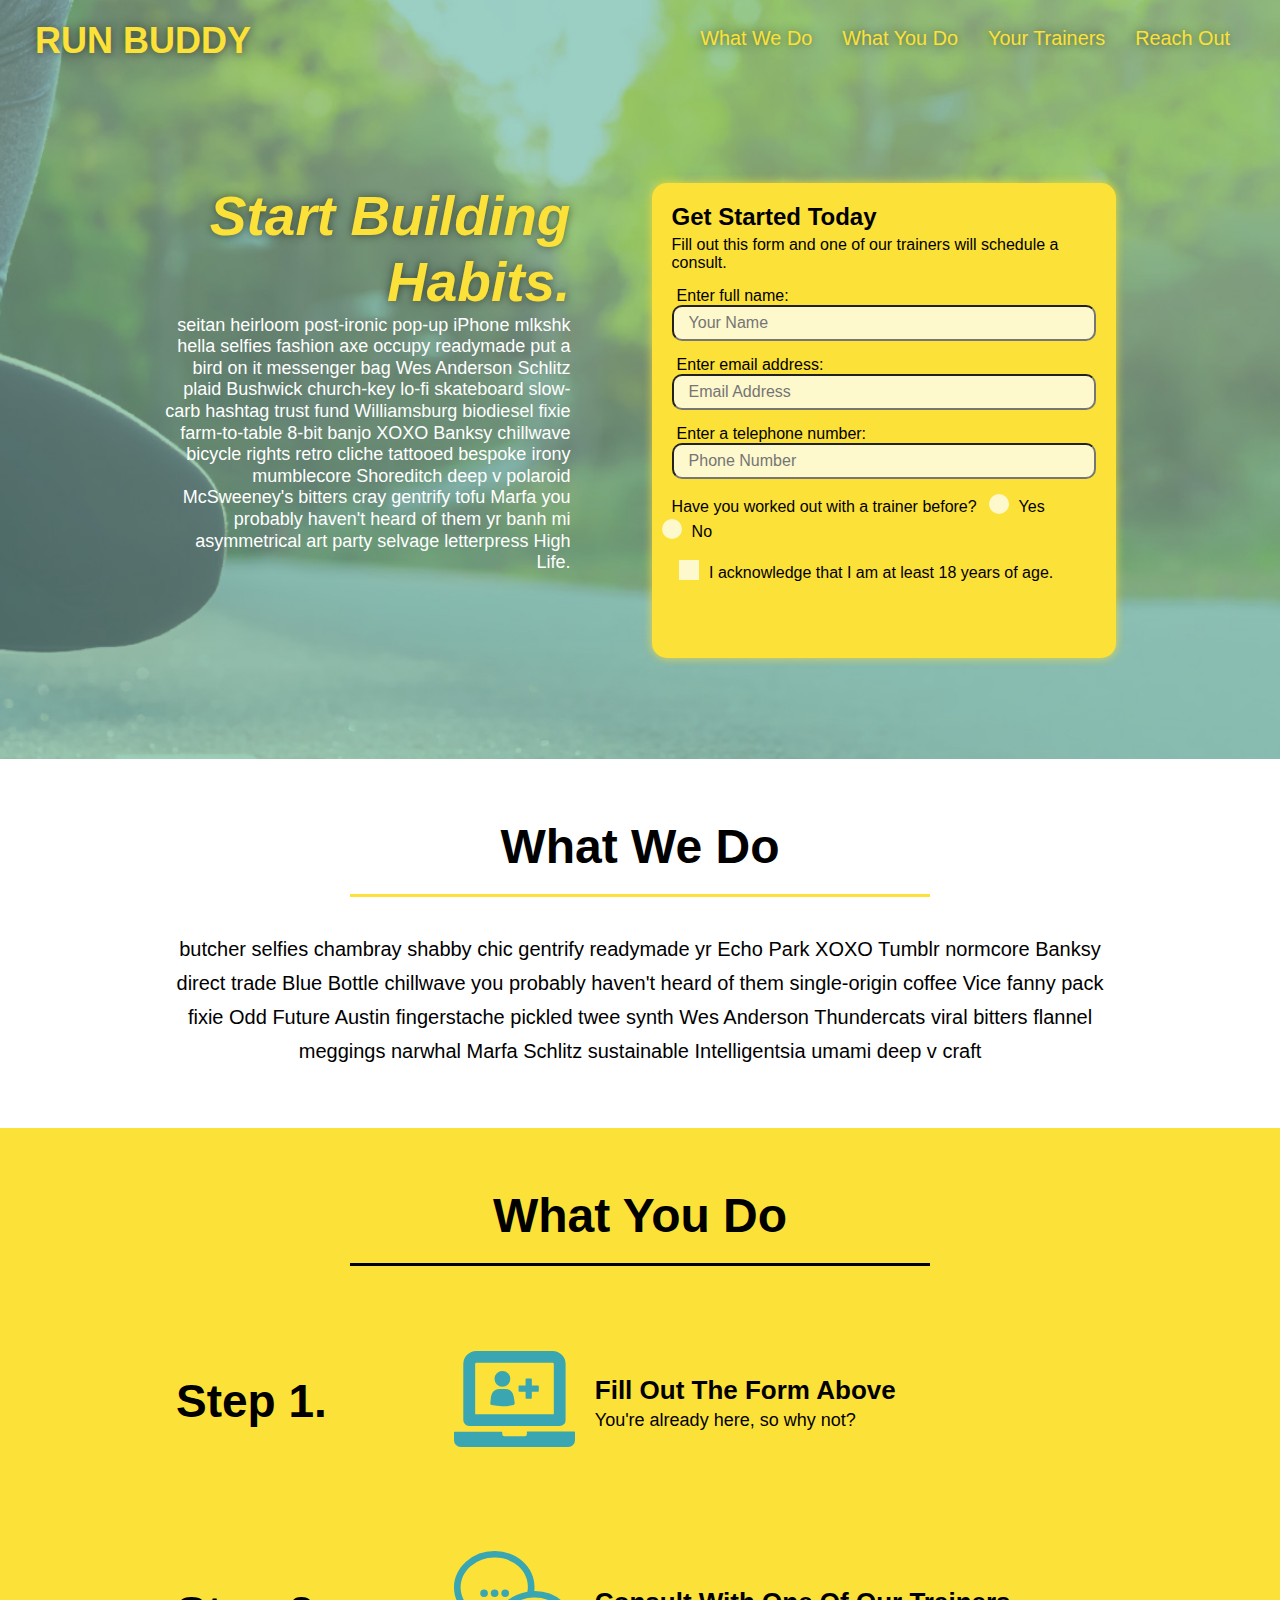
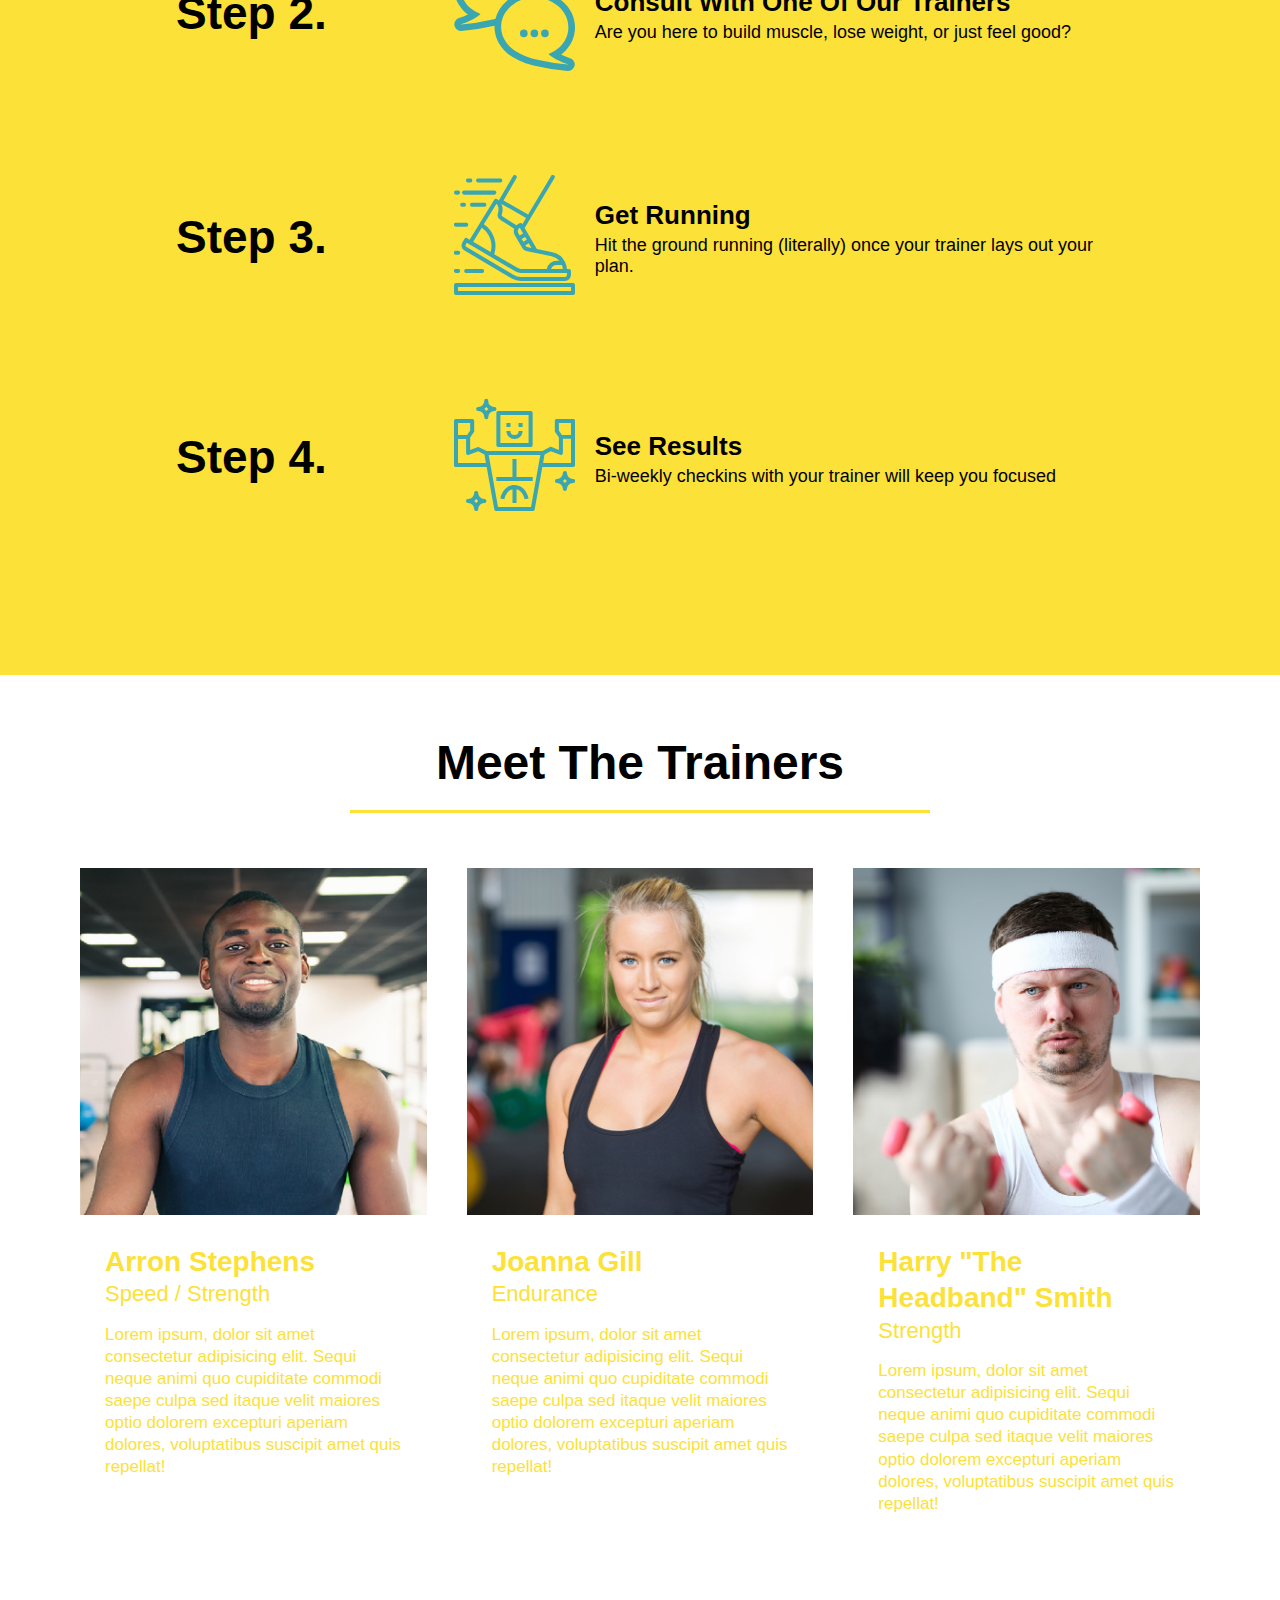
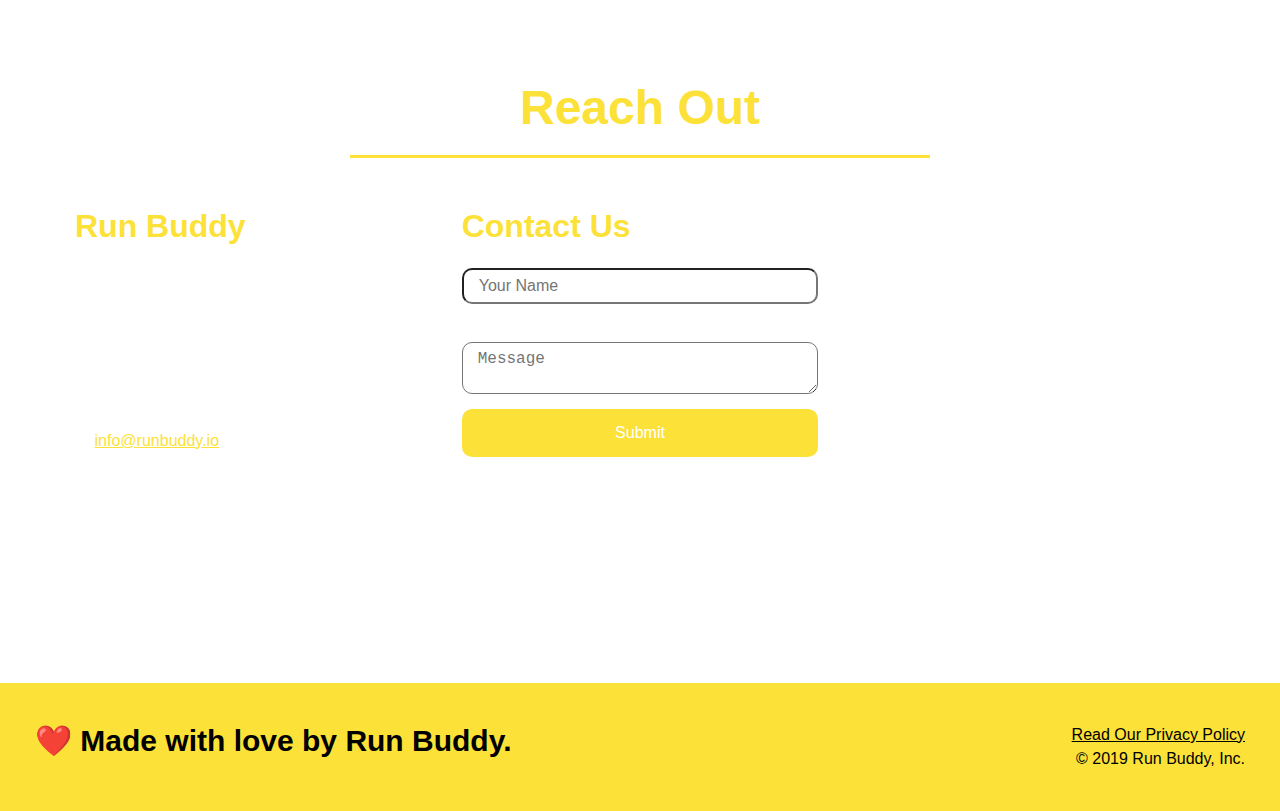
<file: Desktop/project/run-buddy/index.html>
<!DOCTYPE html>
<html lang="en">
 
<head>
    <meta charset="UTF-8" />
    <meta name="viewport" content="width=device-width, initial-scale=1.0" />
    <link rel="stylesheet" href="./assets/css/style.css">
    <title>Run Buddy</title>
  </head>

  <body>

    <!--navigation tags-->
    
    <header>
      <h1>
        <a href="/">RUN BUDDY</a>
      </h1>
      <nav>
        <ul>
          <li>
            <a href="#what-we-do">What We Do</a>
          </li>
          <li>
            <a href="#what-you-do">What You Do</a>
          </li>
          <li>
            <a href="#your-trainers">Your Trainers</a>
          </li>
          <li>
            <a href="#reach-out">Reach Out</a>
          </li>
          
        </ul>
      </nav>
    </header>

    <!-- end navigation -->

    <!-- hero/jumbotron -->
    <section class="hero">
      <div class="hero-cta">
        <h2>Start Building Habits.</h2>
        <p>
          seitan heirloom post-ironic pop-up iPhone mlkshk hella selfies fashion axe occupy readymade put a bird on it
          messenger bag Wes Anderson Schlitz plaid Bushwick church-key lo-fi skateboard slow-carb hashtag trust fund
          Williamsburg biodiesel fixie farm-to-table 8-bit banjo XOXO Banksy chillwave bicycle rights retro cliche
          tattooed bespoke irony mumblecore Shoreditch deep v polaroid McSweeney's bitters cray gentrify tofu Marfa you
          probably haven't heard of them yr banh mi asymmetrical art party selvage letterpress High Life.
        </p>
      </div>

      <div class="hero-form">
        <h3>Get Started Today</h3>

        <p>Fill out this form and one of our trainers will schedule a consult.</p>
        
        <form>
          <label for="name">Enter full name:</label>
          <input type="text" placeholder="Your Name" id="name" name="name" class="form-input" />
          <label for="email">Enter email address:</label>
          <input type="email" placeholder="Email Address" id="email" name="email" class="form-input" />
          <label for="phone">Enter a telephone number:</label>
          <input type="tel" placeholder="Phone Number" name="phone" id="phone" class="form-input" />
          <p>
            Have you worked out with a trainer before?
            <span class="radio-wrapper">
            <input type="radio" name="trainer-confirm" id="trainer-yes" />
            <label for="trainer-yes">Yes</label>
            </span>
            <span class="radio-wrapper">
            <input type="radio" name="trainer-confirm" id="trainer-no"/>
            <label for="trainer-no">No</label>
            </span>
          </p>

          <p>
            <span class="checkbox-wrapper">
            <input type="checkbox" name="age-confirm" id="checkbox" />
            <label for="checkbox"> I acknowledge that I am at least 18 years of age.</label>
            </span>
         </p>
          <button type="submit">
            Get running!
          </button>
        </form>
      </div>
    </section>

    <!--end of header-->

    <!--what we do-->

    <section id="what-we-do" class="intro">
      <div class="flex-row">
        <h2 class="section-title primary-border">
          What We Do
        </h2>
      </div>
      <div class="flex-row">
        <p>
          butcher selfies chambray shabby chic gentrify readymade yr Echo Park XOXO Tumblr normcore Banksy direct trade  Blue Bottle chillwave you probably haven't heard of them single-origin coffee Vice fanny pack fixie Odd Future Austin fingerstache pickled twee synth Wes Anderson Thundercats viral bitters flannel meggings narwhal Marfa Schlitz sustainable Intelligentsia umami deep v craft
        </p>
      </div>
    </section>
    
    <!-- what we do end-->

    <!--what you do-->
    <section id="what-you-do" class="steps">
      <div class="flex-row">
        <h2 class="section-title secondary-border">
          What You Do
        </h2> 
      </div>
      <div class="step">
        <h3>Step 1.</h3>
        <div class="step-info">
          <div class="step-img">
            <img src="./assets/images/step-1.svg" alt="" />
          </div>
          <div class="step-text">
            <h4>Fill Out The Form Above</h4>
            <p>You're already here, so why not?</p>
          </div>
        </div>
      </div>
      <div class="step">
        <h3>Step 2.</h3>
        <div class="step-info">
          <div class="step-img">
            <img src="./assets/images/step-2.svg" alt="" />
          </div>
          <div class="step-text">
            <h4>Consult With One Of Our Trainers</h4>
            <p>Are you here to build muscle, lose weight, or just feel good?</p>
          </div>
        </div>
      </div>
      <div class="step">
        <h3>Step 3.</h3>
        <div class="step-info">
          <div class="step-img">
            <img src="./assets/images/step-3.svg" alt="" />
          </div>
          <div class="step-text">
            <h4>Get Running</h4>
            <p>Hit the ground running (literally) once your trainer lays out your plan.</p>
          </div>
        </div>
      </div>
      <div class="step">
        <h3>Step 4.</h3>
        <div class="step-info">
          <div class="step-img">
            <img src="./assets/images/step-4.svg" alt="" />
          </div>
          <div class="step-text">
            <h4>See Results</h4>
            <p>Bi-weekly checkins with your trainer will keep you focused</p>
          </div>
        </div>
      </div>
    </section>
    <!--what you do end-->

   
    <!-- meet the trainers -->
    <section id="your-trainers">
      <div class="flex-row">
        <h2 class="section-title primary-border">
          Meet The Trainers
        </h2>
      </div>

      <div class="trainers">
        <article class="trainer">
          <img src="./assets/images/trainer-1.jpg" alt="Arron Stephens in his workout clothes, ready to pump iron" />
          <div class="trainer-bio">
            <h3 class="trainer-name">Arron Stephens</h3>
            <h4 class="trainer-role">Speed / Strength</h4>
            <p>Lorem ipsum, dolor sit amet consectetur adipisicing elit. Sequi neque animi quo cupiditate commodi saepe culpa sed itaque velit maiores optio dolorem excepturi aperiam dolores, voluptatibus suscipit amet quis repellat!</p>
          </div>
        </article>

        <article class="trainer">
          <img src="./assets/images/trainer-2.jpg" alt="Joanna Gill cooling off after a work out" />
          <div class="trainer-bio">
            <h3 class="trainer-name">Joanna Gill</h3>
            <h4 class="trainer-role">Endurance</h4>
            <p>Lorem ipsum, dolor sit amet consectetur adipisicing elit. Sequi neque animi quo cupiditate commodi saepe culpa sed itaque velit maiores optio dolorem excepturi aperiam dolores, voluptatibus suscipit amet quis repellat!</p>
            </div>
          </article>

        <article class="trainer">
          <img src="./assets/images/trainer-3.jpg" alt="Harry Smith wearing a headband and lifting comically small pink weights" />
          <div class="trainer-bio">
            <h3 class="trainer-name">Harry "The Headband" Smith</h3>
            <h4 class="trainer-role">Strength</h4>
            <p>Lorem ipsum, dolor sit amet consectetur adipisicing elit. Sequi neque animi quo cupiditate commodi saepe culpa sed itaque velit maiores optio dolorem excepturi aperiam dolores, voluptatibus suscipit amet quis repellat!</p>
          </div>
        </article>
      </div>
    </section>
    
    <!--meet the trainers end-->

    <!-- reach out-->
    <section id="reach-out" class="contact">
      <div class="flex-row">
        <h2 class="section-title secondary-border">
          Reach Out
        </h2>
      </div>

      <div class="contact-info">
        <div>
          <h3>Run Buddy</h3>
          <p>
            Any questions or concerns before signing up? 
            <br/>
            Let us know and we'll be happy to talk to you!
          </p>

          <address>
            55 Main Street <br/>
            Some Town, Ca <br/>
            12345<br/>
            P: 555.RUN.BUDZ (555.786.2839)<br/>
            E: <a href="mailto:info@runbuddy.io">info@runbuddy.io</a>
          </address>
           </div>

        
        <div class="contact-form">
          <h3>Contact Us</h3>
          <form>
            <label for="contact-name">Your Name</label>
            <input type="text" id="contact-name" placeholder="Your Name" />
        
            <label for="contact-message">Message</label>
            <textarea id="contact-message" placeholder="Message"></textarea>
        
            <button type="submit">Submit</button>
          </form>
        </div>
        
        <iframe
          src="https://www.google.com/maps/embed?pb=!1m14!1m12!1m3!1d12182.30520634488!2d-74.0652613!3d40.2407219!2m3!1f0!2f0!3f0!3m2!1i1024!2i768!4f13.1!5e0!3m2!1sen!2sus!4v1561060983193!5m2!1sen!2sus"
          frameborder="0" style="border:0" allowfullscreen>
        </iframe>
      </div>
    </section>
    
    <!--reach out end -->

    <!-- footer -->

    <footer>
      <h2>❤️ Made with love by Run Buddy.</h2>
      <div>
        <a href="./privacy-policy.html">Read Our Privacy Policy</a><br/>
        &copy; 2019 Run Buddy, Inc.
      </div>
    </footer>
    
    <!-- footer end -->
  </body>
</html>
</file>
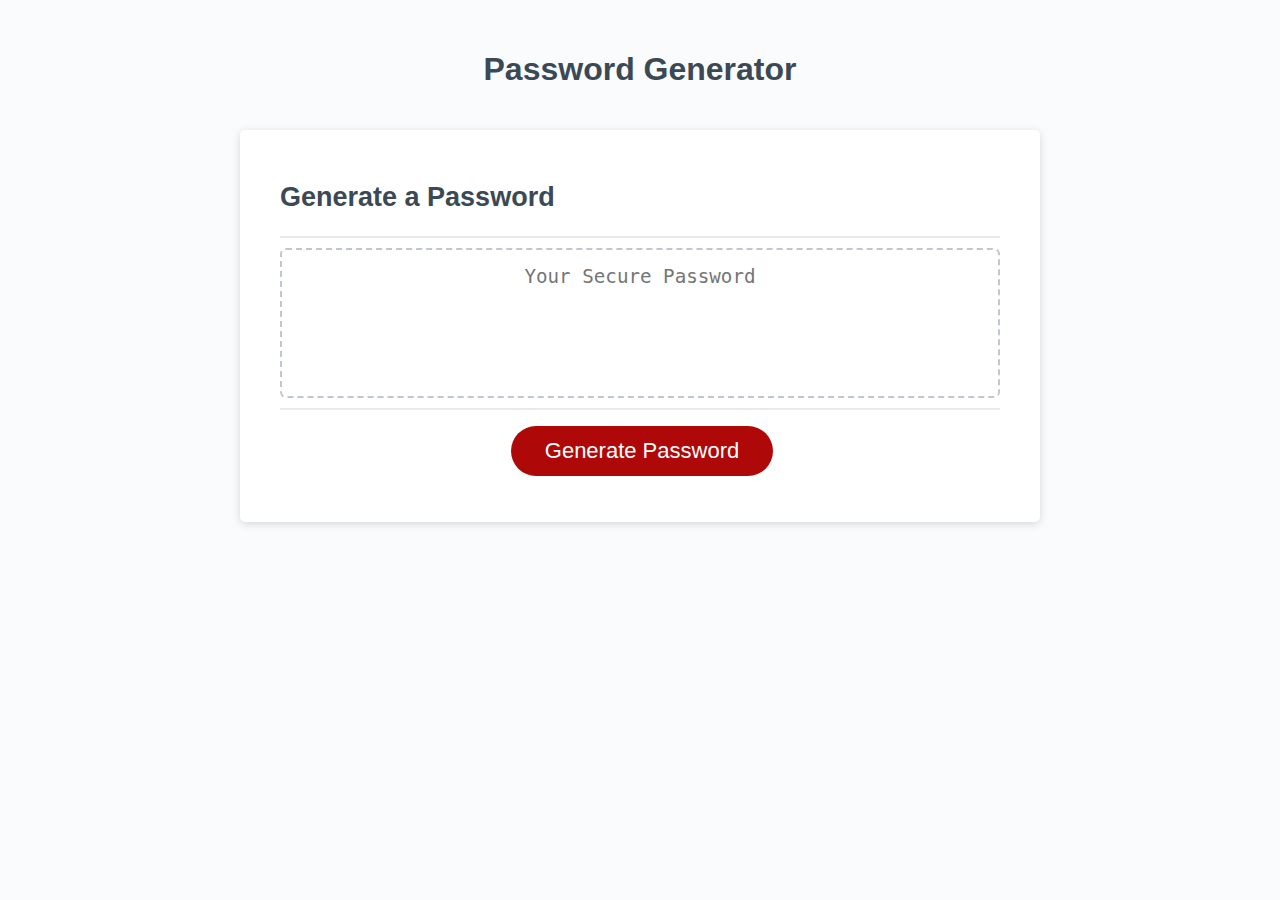
<file: Desktop/project/password-generator/Develop/index.html>
<!DOCTYPE html>
<html lang="en">
  <head>
    <meta charset="UTF-8" />
    <meta name="viewport" content="width=device-width, initial-scale=1.0" />
    <meta http-equiv="X-UA-Compatible" content="ie=edge" />
    <title>Password Generator</title>
    <link rel="stylesheet" href="style.css" />
  </head>
  <body>
    <div class="wrapper">
      <header>
        <h1>Password Generator</h1>
      </header>
      <div class="card">
        <div class="card-header">
          <h2>Generate a Password</h2>
        </div>
        <div class="card-body">
          <textarea
            readonly
            id="password"
            placeholder="Your Secure Password"
            aria-label="Generated Password"
          ></textarea>
        </div>
        <div class="card-footer">
          <button id="generate" class="btn">Generate Password</button>
        </div>
      </div>
    </div>
    <script src="script.js"></script>
  </body>
</html>
</file>
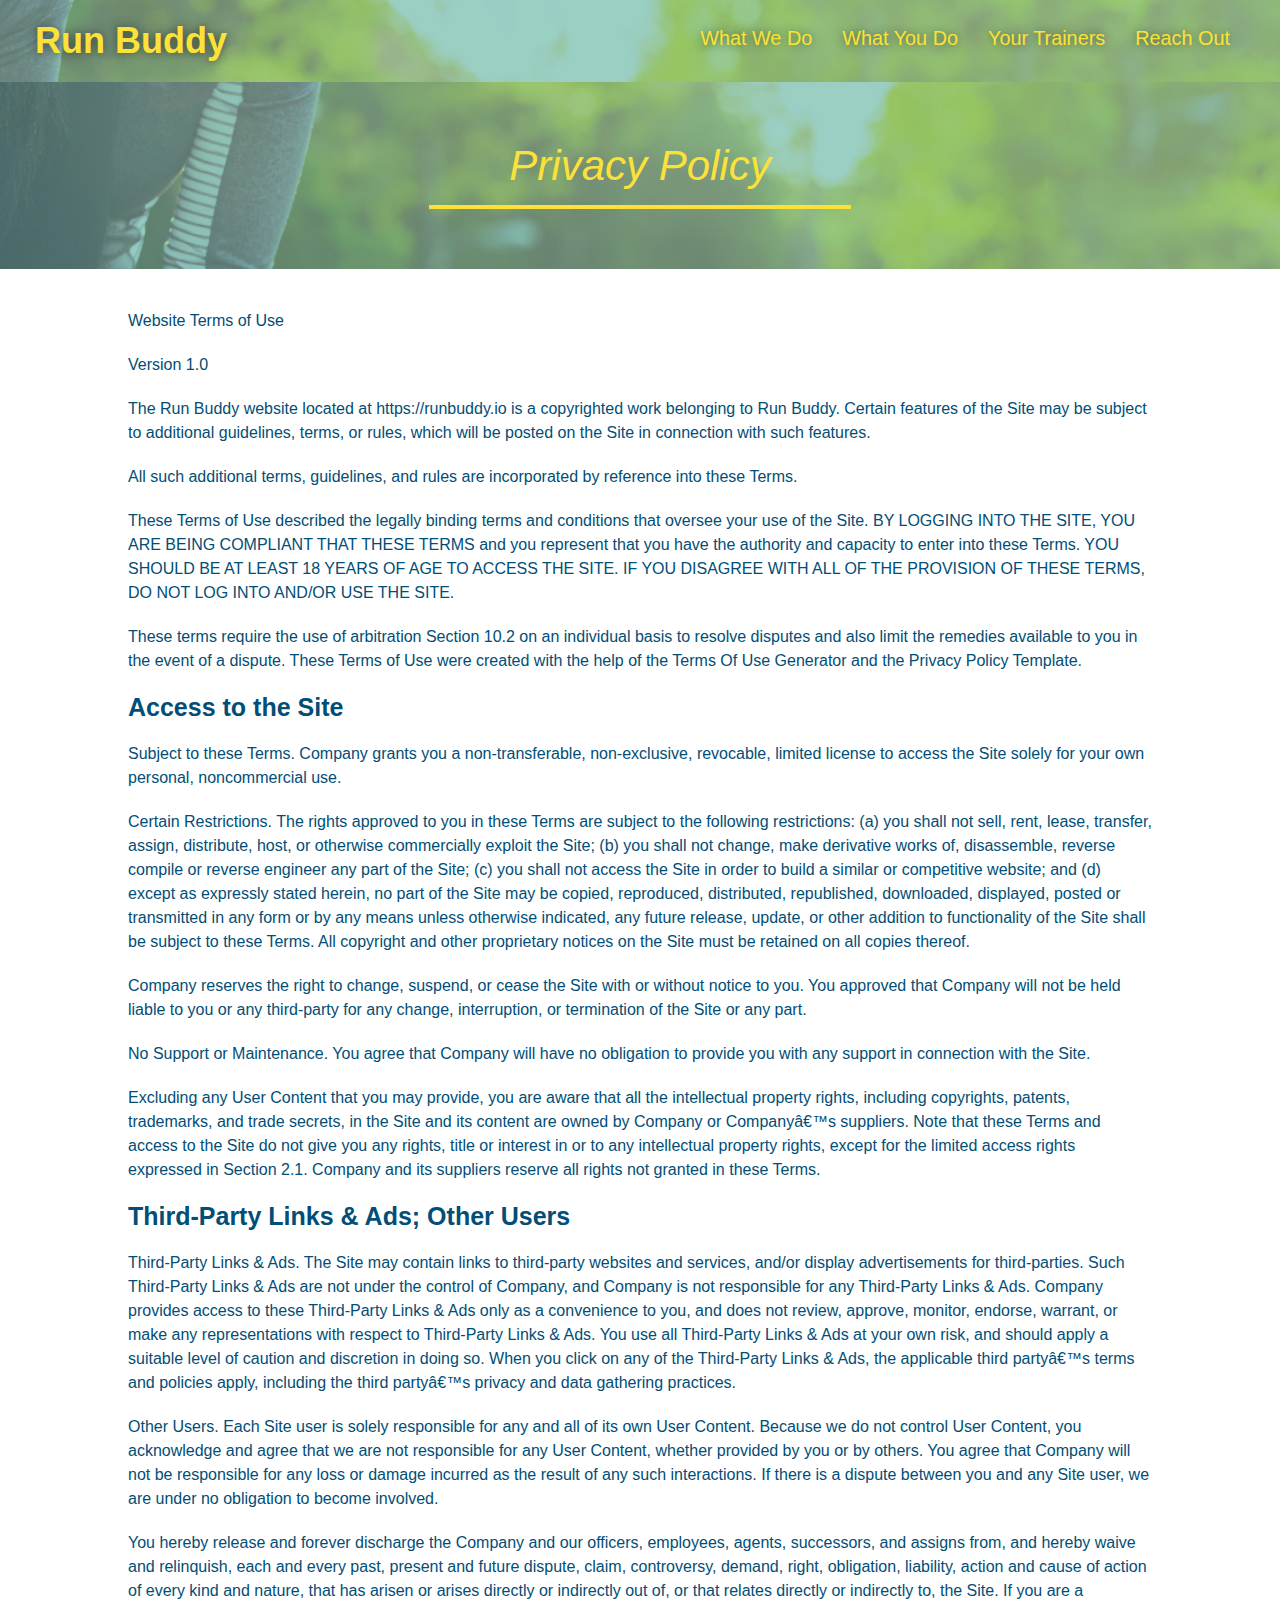
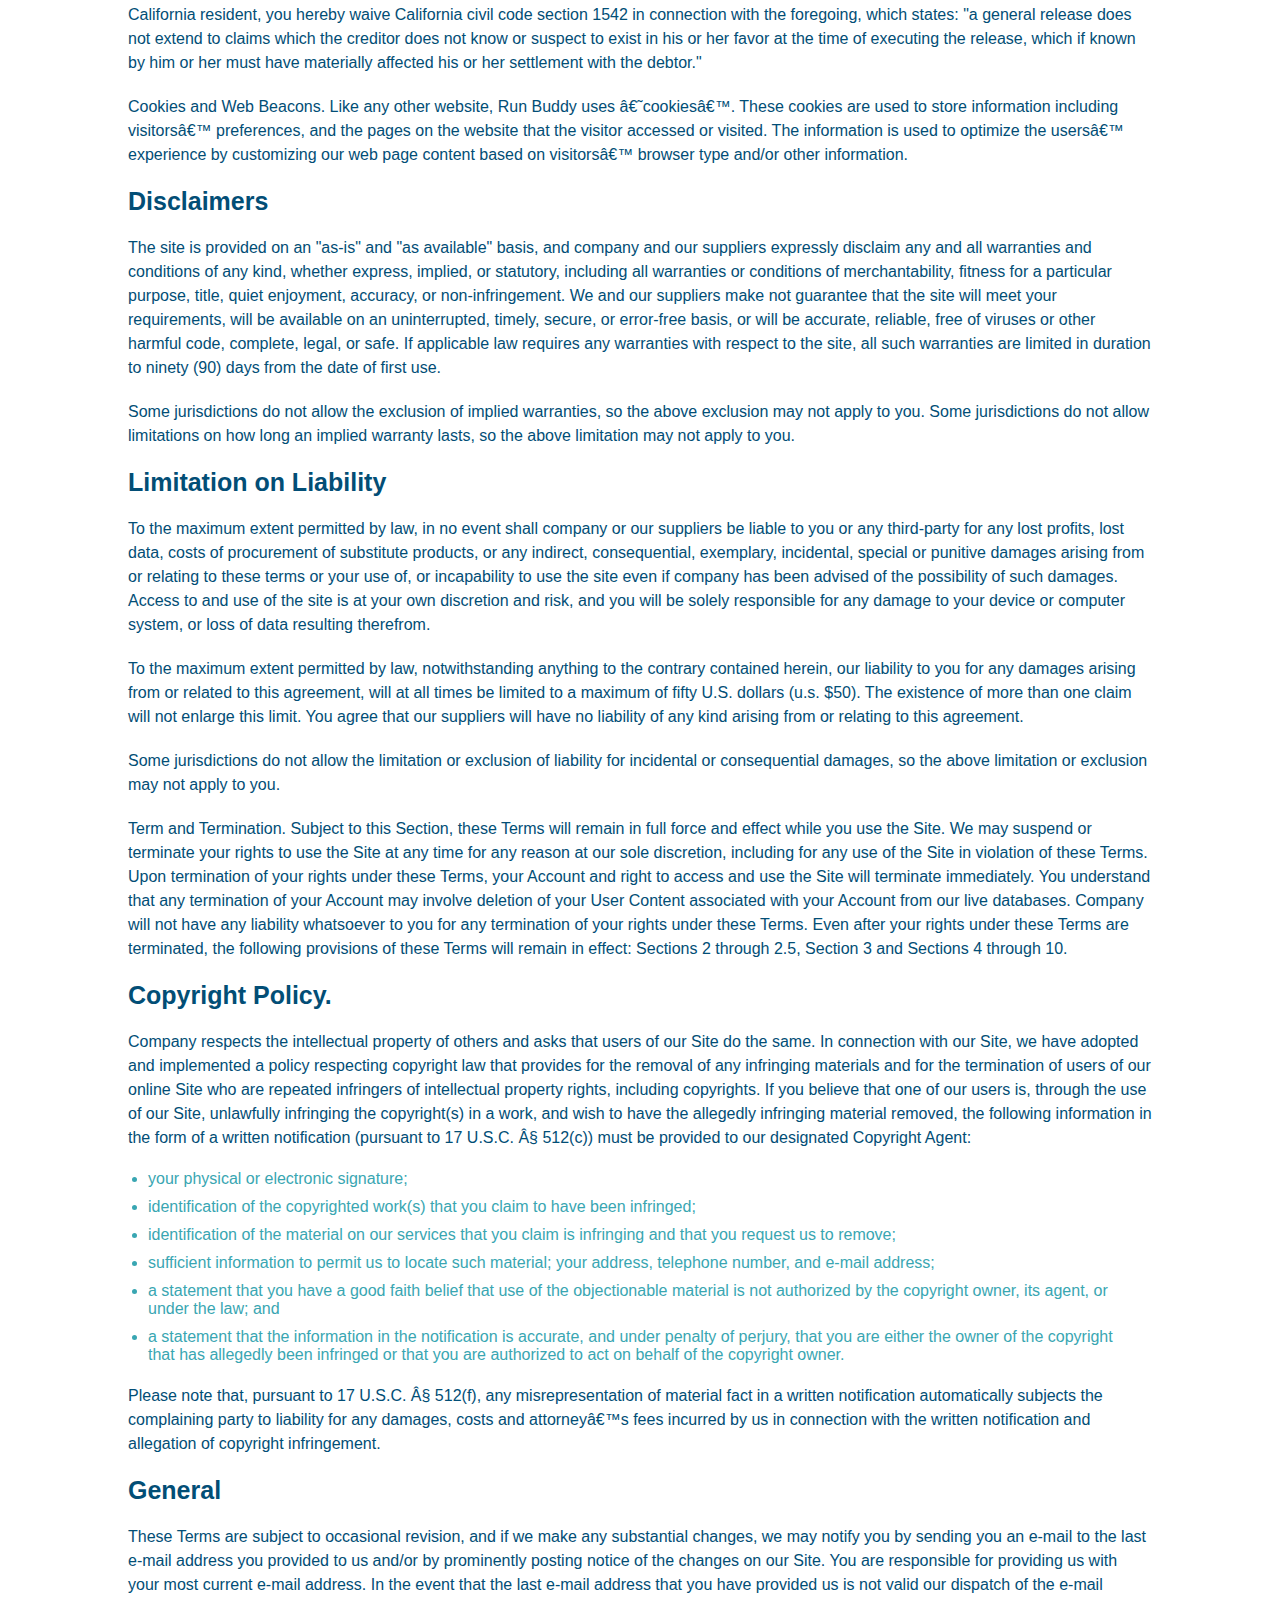
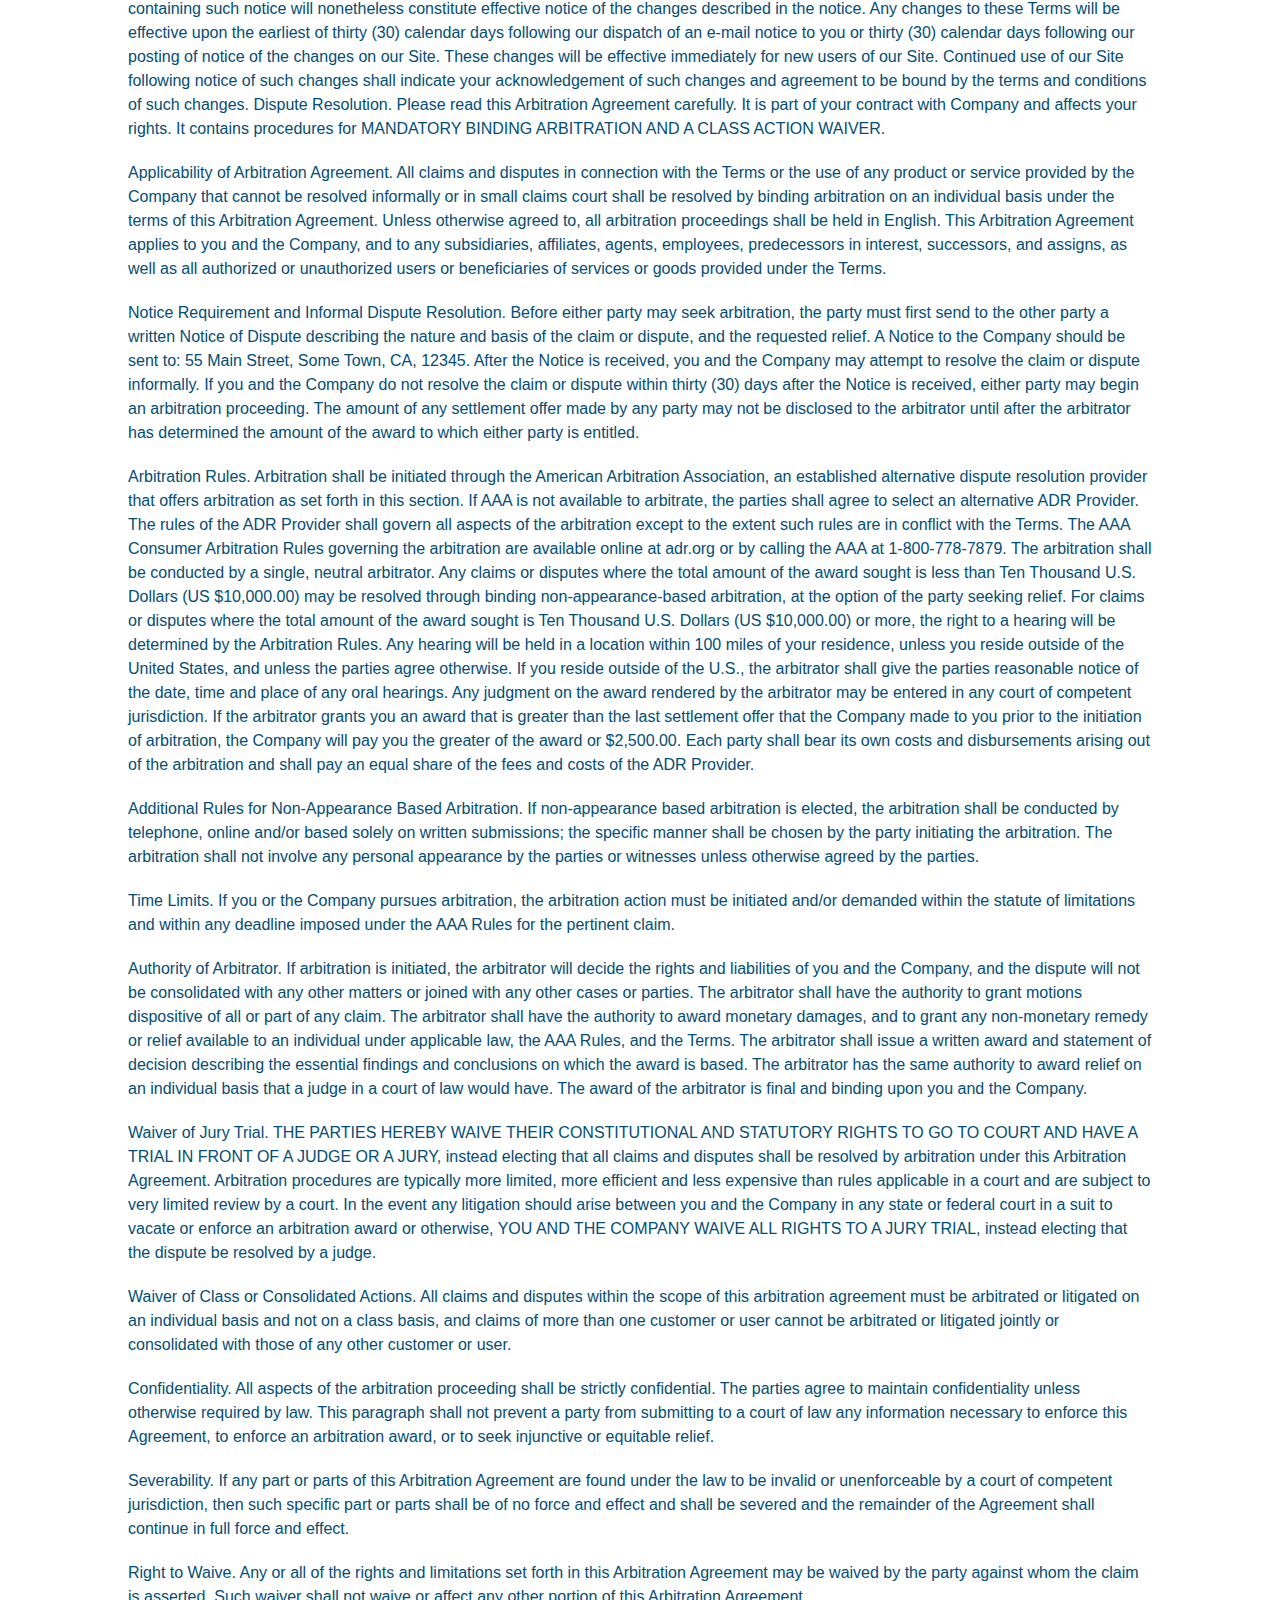
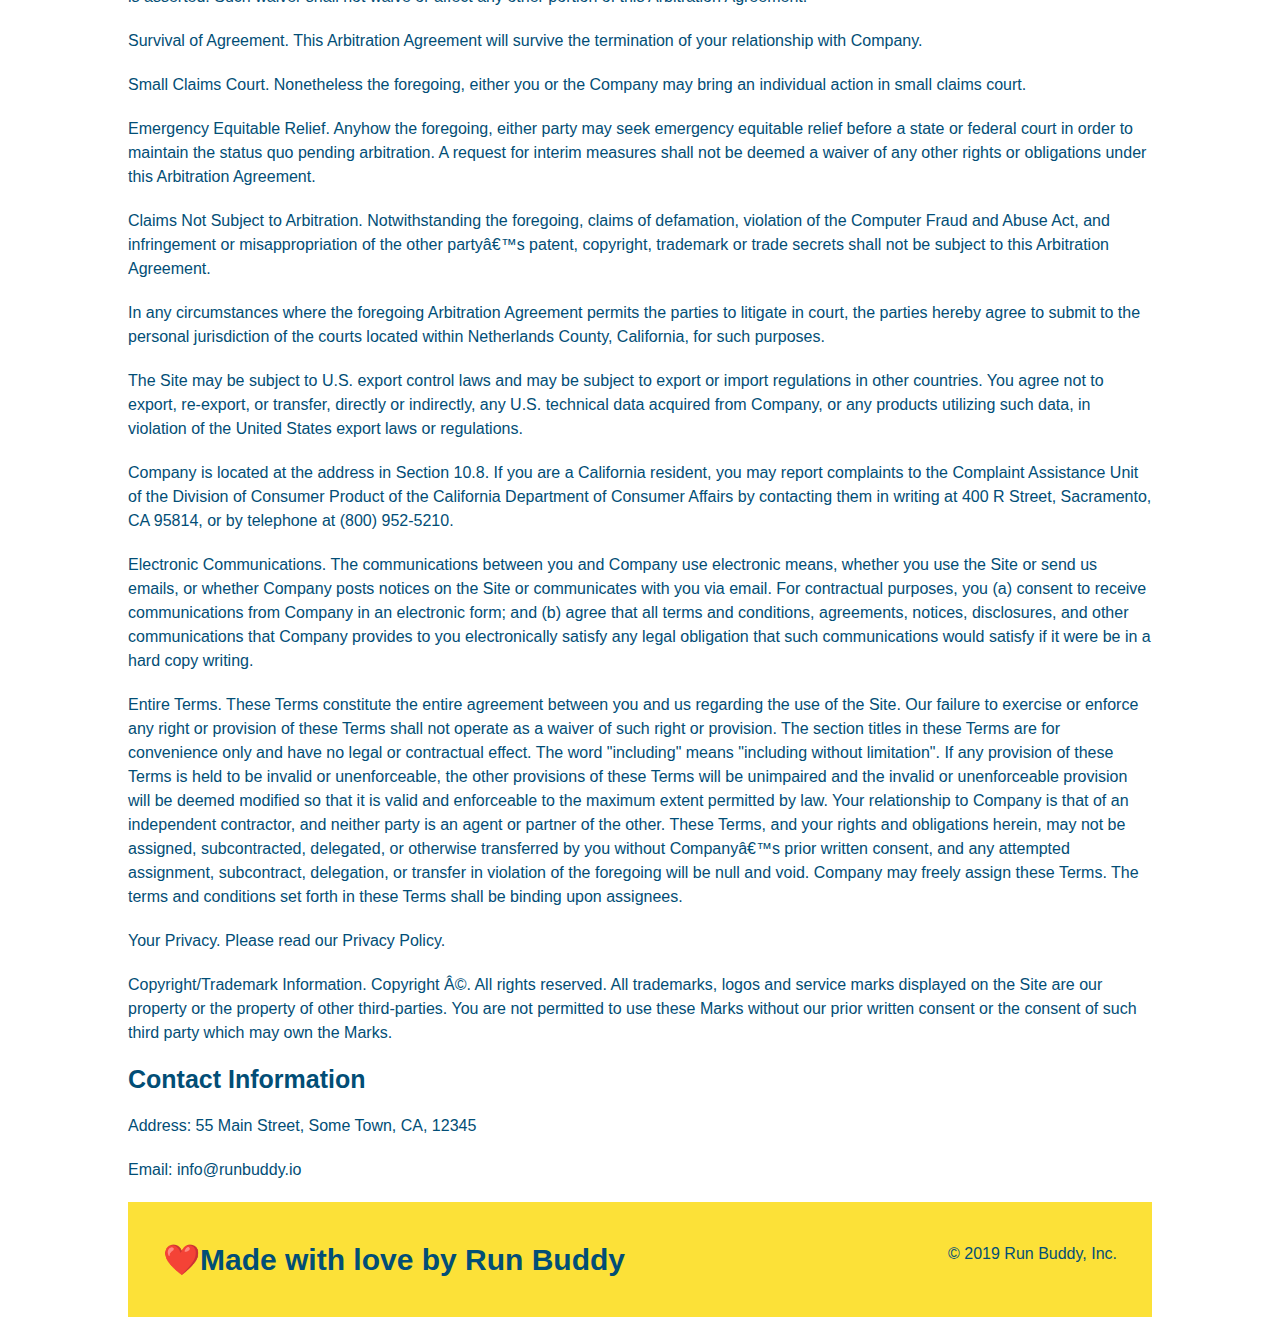
<file: Desktop/project/run-buddy/privacy-policy.html>
<!DOCTYPE html>
<html lang="en">
  <head>
    <meta charset="UTF-8" />
    <link rel="stylesheet" href="./assets/css/style.css" />
    <link rel="stylesheet" href="./assets/css/secondary-styles.css">
    <title>privacy policy - Run Buddy</title>
    <header>
        <h1>
            <a href="/">Run Buddy</a>
        </h1>
        <nav>
            <!--Unorderd list element-->
            <ul>
                <!--List item element-->
                <li>
                    <!--Anchor element-->
                    <a href="./index.html#what-we-do">What We Do</a>
                </li>
                <li>
                    <a href="./index.html#What-you-do">What You Do</a>
                </li>
                <li>
                    <a href="./index.html#your-trainers">Your Trainers</a>
                </li>
                <li>
                    <a href="./index.html#reach-out">Reach Out</a>
                </li>
            </ul>
        </nav>
    </header>
    <section class="hero" >
        <h2 class="page-title">
            Privacy Policy
          </h2>
        </section>
        <article class="secondary-content" >
            <p>
                Website Terms of Use
              </p>
        
              <p>
                Version 1.0
              </p>
        
              <p>
                The Run Buddy website located at https://runbuddy.io is a copyrighted work belonging to Run Buddy. Certain
                features of the Site may be subject to additional guidelines, terms, or rules, which will be posted on the Site
                in connection with such features.
              </p>
        
              <p>
                All such additional terms, guidelines, and rules are incorporated by reference into these Terms.
              </p>
        
              <p>
                These Terms of Use described the legally binding terms and conditions that oversee your use of the Site. BY
                LOGGING INTO THE SITE, YOU ARE BEING COMPLIANT THAT THESE TERMS and you represent that you have the authority
                and capacity to enter into these Terms. YOU SHOULD BE AT LEAST 18 YEARS OF AGE TO ACCESS THE SITE. IF YOU
                DISAGREE WITH ALL OF THE PROVISION OF THESE TERMS, DO NOT LOG INTO AND/OR USE THE SITE.
              </p>
        
              <p>
                These terms require the use of arbitration Section 10.2 on an individual basis to resolve disputes and also
                limit the remedies available to you in the event of a dispute. These Terms of Use were created with the help of
                the Terms Of Use Generator and the Privacy Policy Template.
              </p>
        
              <h3>
                Access to the Site
              </h3>
        
              <p>
                Subject to these Terms. Company grants you a non-transferable, non-exclusive, revocable, limited license to
                access the Site solely for your own personal, noncommercial use.
              </p>
        
              <p>
                Certain Restrictions. The rights approved to you in these Terms are subject to the following restrictions: (a)
                you shall not sell, rent, lease, transfer, assign, distribute, host, or otherwise commercially exploit the Site;
                (b) you shall not change, make derivative works of, disassemble, reverse compile or reverse engineer any part of
                the Site; (c) you shall not access the Site in order to build a similar or competitive website; and (d) except
                as expressly stated herein, no part of the Site may be copied, reproduced, distributed, republished, downloaded,
                displayed, posted or transmitted in any form or by any means unless otherwise indicated, any future release,
                update, or other addition to functionality of the Site shall be subject to these Terms. All copyright and other
                proprietary notices on the Site must be retained on all copies thereof.
              </p>
        
              <p>
                Company reserves the right to change, suspend, or cease the Site with or without notice to you. You approved
                that Company will not be held liable to you or any third-party for any change, interruption, or termination of
                the Site or any part.
              </p>
        
              <p>
                No Support or Maintenance. You agree that Company will have no obligation to provide you with any support in
                connection with the Site.
              </p>
        
              <p>
                Excluding any User Content that you may provide, you are aware that all the intellectual property rights,
                including copyrights, patents, trademarks, and trade secrets, in the Site and its content are owned by Company
                or Companyâ€™s suppliers. Note that these Terms and access to the Site do not give you any rights, title or
                interest in or to any intellectual property rights, except for the limited access rights expressed in Section
                2.1. Company and its suppliers reserve all rights not granted in these Terms.
              </p>
        
              <h3>
                Third-Party Links & Ads; Other Users
              </h3>
        
              <p>
                Third-Party Links & Ads. The Site may contain links to third-party websites and services, and/or display
                advertisements for third-parties. Such Third-Party Links & Ads are not under the control of Company, and Company
                is not responsible for any Third-Party Links & Ads. Company provides access to these Third-Party Links & Ads
                only as a convenience to you, and does not review, approve, monitor, endorse, warrant, or make any
                representations with respect to Third-Party Links & Ads. You use all Third-Party Links & Ads at your own risk,
                and should apply a suitable level of caution and discretion in doing so. When you click on any of the
                Third-Party Links & Ads, the applicable third partyâ€™s terms and policies apply, including the third partyâ€™s
                privacy and data gathering practices.
              </p>
        
              <p>
                Other Users. Each Site user is solely responsible for any and all of its own User Content. Because we do not
                control User Content, you acknowledge and agree that we are not responsible for any User Content, whether
                provided by you or by others. You agree that Company will not be responsible for any loss or damage incurred as
                the result of any such interactions. If there is a dispute between you and any Site user, we are under no
                obligation to become involved.
              </p>
        
              <p>
                You hereby release and forever discharge the Company and our officers, employees, agents, successors, and
                assigns from, and hereby waive and relinquish, each and every past, present and future dispute, claim,
                controversy, demand, right, obligation, liability, action and cause of action of every kind and nature, that has
                arisen or arises directly or indirectly out of, or that relates directly or indirectly to, the Site. If you are
                a California resident, you hereby waive California civil code section 1542 in connection with the foregoing,
                which states: "a general release does not extend to claims which the creditor does not know or suspect to exist
                in his or her favor at the time of executing the release, which if known by him or her must have materially
                affected his or her settlement with the debtor."
              </p>
        
              <p>
                Cookies and Web Beacons. Like any other website, Run Buddy uses â€˜cookiesâ€™. These cookies are used to store
                information including visitorsâ€™ preferences, and the pages on the website that the visitor accessed or visited.
                The information is used to optimize the usersâ€™ experience by customizing our web page content based on visitorsâ€™
                browser type and/or other information.
              </p>
        
              <h3>
                Disclaimers
              </h3>
        
              <p>
                The site is provided on an "as-is" and "as available" basis, and company and our suppliers expressly disclaim
                any and all warranties and conditions of any kind, whether express, implied, or statutory, including all
                warranties or conditions of merchantability, fitness for a particular purpose, title, quiet enjoyment, accuracy,
                or non-infringement. We and our suppliers make not guarantee that the site will meet your requirements, will be
                available on an uninterrupted, timely, secure, or error-free basis, or will be accurate, reliable, free of
                viruses or other harmful code, complete, legal, or safe. If applicable law requires any warranties with respect
                to the site, all such warranties are limited in duration to ninety (90) days from the date of first use.
              </p>
        
              <p>
                Some jurisdictions do not allow the exclusion of implied warranties, so the above exclusion may not apply to
                you. Some jurisdictions do not allow limitations on how long an implied warranty lasts, so the above limitation
                may not apply to you.
              </p>
        
              <h3>
                Limitation on Liability
              </h3>
        
              <p>
                To the maximum extent permitted by law, in no event shall company or our suppliers be liable to you or any
                third-party for any lost profits, lost data, costs of procurement of substitute products, or any indirect,
                consequential, exemplary, incidental, special or punitive damages arising from or relating to these terms or
                your use of, or incapability to use the site even if company has been advised of the possibility of such
                damages. Access to and use of the site is at your own discretion and risk, and you will be solely responsible
                for any damage to your device or computer system, or loss of data resulting therefrom.
              </p>
        
              <p>
                To the maximum extent permitted by law, notwithstanding anything to the contrary contained herein, our liability
                to you for any damages arising from or related to this agreement, will at all times be limited to a maximum of
                fifty U.S. dollars (u.s. $50). The existence of more than one claim will not enlarge this limit. You agree that
                our suppliers will have no liability of any kind arising from or relating to this agreement.
              </p>
        
              <p>
                Some jurisdictions do not allow the limitation or exclusion of liability for incidental or consequential
                damages, so the above limitation or exclusion may not apply to you.
              </p>
        
              <p>
                Term and Termination. Subject to this Section, these Terms will remain in full force and effect while you use
                the Site. We may suspend or terminate your rights to use the Site at any time for any reason at our sole
                discretion, including for any use of the Site in violation of these Terms. Upon termination of your rights under
                these Terms, your Account and right to access and use the Site will terminate immediately. You understand that
                any termination of your Account may involve deletion of your User Content associated with your Account from our
                live databases. Company will not have any liability whatsoever to you for any termination of your rights under
                these Terms. Even after your rights under these Terms are terminated, the following provisions of these Terms
                will remain in effect: Sections 2 through 2.5, Section 3 and Sections 4 through 10.
              </p>
        
              <h3>
                Copyright Policy.
              </h3>
        
              <p>
                Company respects the intellectual property of others and asks that users of our Site do the same. In connection
                with our Site, we have adopted and implemented a policy respecting copyright law that provides for the removal
                of any infringing materials and for the termination of users of our online Site who are repeated infringers of
                intellectual property rights, including copyrights. If you believe that one of our users is, through the use of
                our Site, unlawfully infringing the copyright(s) in a work, and wish to have the allegedly infringing material
                removed, the following information in the form of a written notification (pursuant to 17 U.S.C. Â§ 512(c)) must
                be provided to our designated Copyright Agent:
              </p>
        
              <ul>
                <li>
                  your physical or electronic signature;
                </li>
                <li>
                  identification of the copyrighted work(s) that you claim to have been infringed;
                </li>
                <li>
                  identification of the material on our services that you claim is infringing and that you request us to remove;
                </li>
                <li>
                  sufficient information to permit us to locate such material; your address, telephone number, and e-mail
                  address;
                </li>
                <li>
                  a statement that you have a good faith belief that use of the objectionable material is not authorized by the
                  copyright owner, its agent, or under the law; and
                </li>
                <li>
                  a statement that the information in the notification is accurate, and under penalty of perjury, that you are
                  either the owner of the copyright that has allegedly been infringed or that you are authorized to act on
                  behalf of the copyright owner.
                </li>
              </ul>
        
              <p>
                Please note that, pursuant to 17 U.S.C. Â§ 512(f), any misrepresentation of material fact in a written
                notification automatically subjects the complaining party to liability for any damages, costs and attorneyâ€™s
                fees incurred by us in connection with the written notification and allegation of copyright infringement.
              </p>
        
              <h3>
                General
              </h3>
        
              <p>
                These Terms are subject to occasional revision, and if we make any substantial changes, we may notify you by
                sending you an e-mail to the last e-mail address you provided to us and/or by prominently posting notice of the
                changes on our Site. You are responsible for providing us with your most current e-mail address. In the event
                that the last e-mail address that you have provided us is not valid our dispatch of the e-mail containing such
                notice will nonetheless constitute effective notice of the changes described in the notice. Any changes to these
                Terms will be effective upon the earliest of thirty (30) calendar days following our dispatch of an e-mail
                notice to you or thirty (30) calendar days following our posting of notice of the changes on our Site. These
                changes will be effective immediately for new users of our Site. Continued use of our Site following notice of
                such changes shall indicate your acknowledgement of such changes and agreement to be bound by the terms and
                conditions of such changes. Dispute Resolution. Please read this Arbitration Agreement carefully. It is part of
                your contract with Company and affects your rights. It contains procedures for MANDATORY BINDING ARBITRATION AND
                A CLASS ACTION WAIVER.
              </p>
        
              <p>
                Applicability of Arbitration Agreement. All claims and disputes in connection with the Terms or the use of any
                product or service provided by the Company that cannot be resolved informally or in small claims court shall be
                resolved by binding arbitration on an individual basis under the terms of this Arbitration Agreement. Unless
                otherwise agreed to, all arbitration proceedings shall be held in English. This Arbitration Agreement applies to
                you and the Company, and to any subsidiaries, affiliates, agents, employees, predecessors in interest,
                successors, and assigns, as well as all authorized or unauthorized users or beneficiaries of services or goods
                provided under the Terms.
              </p>
        
              <p>
                Notice Requirement and Informal Dispute Resolution. Before either party may seek arbitration, the party must
                first send to the other party a written Notice of Dispute describing the nature and basis of the claim or
                dispute, and the requested relief. A Notice to the Company should be sent to: 55 Main Street, Some Town, CA,
                12345. After the Notice is received, you and the Company may attempt to resolve the claim or dispute informally.
                If you and the Company do not resolve the claim or dispute within thirty (30) days after the Notice is received,
                either party may begin an arbitration proceeding. The amount of any settlement offer made by any party may not
                be disclosed to the arbitrator until after the arbitrator has determined the amount of the award to which either
                party is entitled.
              </p>
        
              <p>
                Arbitration Rules. Arbitration shall be initiated through the American Arbitration Association, an established
                alternative dispute resolution provider that offers arbitration as set forth in this section. If AAA is not
                available to arbitrate, the parties shall agree to select an alternative ADR Provider. The rules of the ADR
                Provider shall govern all aspects of the arbitration except to the extent such rules are in conflict with the
                Terms. The AAA Consumer Arbitration Rules governing the arbitration are available online at adr.org or by
                calling the AAA at 1-800-778-7879. The arbitration shall be conducted by a single, neutral arbitrator. Any
                claims or disputes where the total amount of the award sought is less than Ten Thousand U.S. Dollars (US
                $10,000.00) may be resolved through binding non-appearance-based arbitration, at the option of the party seeking
                relief. For claims or disputes where the total amount of the award sought is Ten Thousand U.S. Dollars (US
                $10,000.00) or more, the right to a hearing will be determined by the Arbitration Rules. Any hearing will be
                held in a location within 100 miles of your residence, unless you reside outside of the United States, and
                unless the parties agree otherwise. If you reside outside of the U.S., the arbitrator shall give the parties
                reasonable notice of the date, time and place of any oral hearings. Any judgment on the award rendered by the
                arbitrator may be entered in any court of competent jurisdiction. If the arbitrator grants you an award that is
                greater than the last settlement offer that the Company made to you prior to the initiation of arbitration, the
                Company will pay you the greater of the award or $2,500.00. Each party shall bear its own costs and
                disbursements arising out of the arbitration and shall pay an equal share of the fees and costs of the ADR
                Provider.
              </p>
        
              <p>
                Additional Rules for Non-Appearance Based Arbitration. If non-appearance based arbitration is elected, the
                arbitration shall be conducted by telephone, online and/or based solely on written submissions; the specific
                manner shall be chosen by the party initiating the arbitration. The arbitration shall not involve any personal
                appearance by the parties or witnesses unless otherwise agreed by the parties.
              </p>
        
              <p>
                Time Limits. If you or the Company pursues arbitration, the arbitration action must be initiated and/or demanded
                within the statute of limitations and within any deadline imposed under the AAA Rules for the pertinent claim.
              </p>
        
              <p>
                Authority of Arbitrator. If arbitration is initiated, the arbitrator will decide the rights and liabilities of
                you and the Company, and the dispute will not be consolidated with any other matters or joined with any other
                cases or parties. The arbitrator shall have the authority to grant motions dispositive of all or part of any
                claim. The arbitrator shall have the authority to award monetary damages, and to grant any non-monetary remedy
                or relief available to an individual under applicable law, the AAA Rules, and the Terms. The arbitrator shall
                issue a written award and statement of decision describing the essential findings and conclusions on which the
                award is based. The arbitrator has the same authority to award relief on an individual basis that a judge in a
                court of law would have. The award of the arbitrator is final and binding upon you and the Company.
              </p>
        
              <p>
                Waiver of Jury Trial. THE PARTIES HEREBY WAIVE THEIR CONSTITUTIONAL AND STATUTORY RIGHTS TO GO TO COURT AND HAVE
                A TRIAL IN FRONT OF A JUDGE OR A JURY, instead electing that all claims and disputes shall be resolved by
                arbitration under this Arbitration Agreement. Arbitration procedures are typically more limited, more efficient
                and less expensive than rules applicable in a court and are subject to very limited review by a court. In the
                event any litigation should arise between you and the Company in any state or federal court in a suit to vacate
                or enforce an arbitration award or otherwise, YOU AND THE COMPANY WAIVE ALL RIGHTS TO A JURY TRIAL, instead
                electing that the dispute be resolved by a judge.
              </p>
        
              <p>
                Waiver of Class or Consolidated Actions. All claims and disputes within the scope of this arbitration agreement
                must be arbitrated or litigated on an individual basis and not on a class basis, and claims of more than one
                customer or user cannot be arbitrated or litigated jointly or consolidated with those of any other customer or
                user.
              </p>
        
              <p>
                Confidentiality. All aspects of the arbitration proceeding shall be strictly confidential. The parties agree to
                maintain confidentiality unless otherwise required by law. This paragraph shall not prevent a party from
                submitting to a court of law any information necessary to enforce this Agreement, to enforce an arbitration
                award, or to seek injunctive or equitable relief.
              </p>
        
              <p>
                Severability. If any part or parts of this Arbitration Agreement are found under the law to be invalid or
                unenforceable by a court of competent jurisdiction, then such specific part or parts shall be of no force and
                effect and shall be severed and the remainder of the Agreement shall continue in full force and effect.
              </p>
        
              <p>
                Right to Waive. Any or all of the rights and limitations set forth in this Arbitration Agreement may be waived
                by the party against whom the claim is asserted. Such waiver shall not waive or affect any other portion of this
                Arbitration Agreement.
              </p>
        
              <p>
                Survival of Agreement. This Arbitration Agreement will survive the termination of your relationship with
                Company.
              </p>
        
              <p>
                Small Claims Court. Nonetheless the foregoing, either you or the Company may bring an individual action in small
                claims court.
              </p>
        
              <p>
                Emergency Equitable Relief. Anyhow the foregoing, either party may seek emergency equitable relief before a
                state or federal court in order to maintain the status quo pending arbitration. A request for interim measures
                shall not be deemed a waiver of any other rights or obligations under this Arbitration Agreement.
              </p>
        
              <p>
                Claims Not Subject to Arbitration. Notwithstanding the foregoing, claims of defamation, violation of the
                Computer Fraud and Abuse Act, and infringement or misappropriation of the other partyâ€™s patent, copyright,
                trademark or trade secrets shall not be subject to this Arbitration Agreement.
              </p>
        
              <p>
                In any circumstances where the foregoing Arbitration Agreement permits the parties to litigate in court, the
                parties hereby agree to submit to the personal jurisdiction of the courts located within Netherlands County,
                California, for such purposes.
              </p>
        
              <p>
                The Site may be subject to U.S. export control laws and may be subject to export or import regulations in other
                countries. You agree not to export, re-export, or transfer, directly or indirectly, any U.S. technical data
                acquired from Company, or any products utilizing such data, in violation of the United States export laws or
                regulations.
              </p>
        
              <p>
                Company is located at the address in Section 10.8. If you are a California resident, you may report complaints
                to the Complaint Assistance Unit of the Division of Consumer Product of the California Department of Consumer
                Affairs by contacting them in writing at 400 R Street, Sacramento, CA 95814, or by telephone at (800) 952-5210.
              </p>
        
              <p>
                Electronic Communications. The communications between you and Company use electronic means, whether you use the
                Site or send us emails, or whether Company posts notices on the Site or communicates with you via email. For
                contractual purposes, you (a) consent to receive communications from Company in an electronic form; and (b)
                agree that all terms and conditions, agreements, notices, disclosures, and other communications that Company
                provides to you electronically satisfy any legal obligation that such communications would satisfy if it were be
                in a hard copy writing.
              </p>
        
              <p>
                Entire Terms. These Terms constitute the entire agreement between you and us regarding the use of the Site. Our
                failure to exercise or enforce any right or provision of these Terms shall not operate as a waiver of such right
                or provision. The section titles in these Terms are for convenience only and have no legal or contractual
                effect. The word "including" means "including without limitation". If any provision of these Terms is held to be
                invalid or unenforceable, the other provisions of these Terms will be unimpaired and the invalid or
                unenforceable provision will be deemed modified so that it is valid and enforceable to the maximum extent
                permitted by law. Your relationship to Company is that of an independent contractor, and neither party is an
                agent or partner of the other. These Terms, and your rights and obligations herein, may not be assigned,
                subcontracted, delegated, or otherwise transferred by you without Companyâ€™s prior written consent, and any
                attempted assignment, subcontract, delegation, or transfer in violation of the foregoing will be null and void.
                Company may freely assign these Terms. The terms and conditions set forth in these Terms shall be binding upon
                assignees.
              </p>
        
              <p>
                Your Privacy. Please read our Privacy Policy.
              </p>
        
              <p>
                Copyright/Trademark Information. Copyright Â©. All rights reserved. All trademarks, logos and service marks
                displayed on the Site are our property or the property of other third-parties. You are not permitted to use
                these Marks without our prior written consent or the consent of such third party which may own the Marks.
              </p>
        
              <h3>
                Contact Information
              </h3>
        
              <p>
                Address: 55 Main Street, Some Town, CA, 12345
              </p>
        
              <p>
                Email: info@runbuddy.io
              </p>

  </head>
  <body>
    <footer>
        <h2>❤️Made with love by Run Buddy</h2>
        <div>
            &copy; 2019 Run Buddy, Inc.
        </div>
    </footer>
  </body>
</html>
</file>
<file: Desktop/project/run-buddy/assets/css/style.css>
* {
  box-sizing: border-box;
  margin: 0;
  padding: 0;
}

:root {
  --primary-color: #fce138;
  --secondary-color:var(--secondary-color);
  --tertiary-color:var(--tertiary-color);
}

body {
  color:var(--tertiary-color);
  font-family: Helvetica, Arial, sans-serif;
}


/* Header Style Start*/

header {
  padding: 20px 35px;
  background-color:var(--tertiary-color);
  display: flex;
  justify-content: space-between;
  flex-wrap: wrap;
  position: sticky;
  top: 0;
  position: -webkit-sticky;
  position: sticky;
   top: 0;
   background-image: url("../images/hero-bg.jpg");
   background-size: cover;
   background-position: center;
   background-attachment: fixed;
   background-position: 80%;
   z-index: 9999;
}

header h1 {
  font-weight: bold;
  margin: 0;
  font-size: 36px;
  color:var(--primary-color);
  text-shadow: 0 0 10px rgba(0, 0, 0, 0.5);
}

header a {
  text-decoration: none;
  color:var(--primary-color);
}

header nav {
  margin: 7px 0;
}

header nav ul {
  display: flex;
  flex-wrap: wrap;
  justify-content: space-between;
  align-items: center;
  list-style: none;
}

header nav ul li a {
  padding: 10px 15px;
  font-weight: lighter;
  font-size: 1.55vw;
  text-shadow: 0 0 10px rgba(0, 0, 0, 0.5);
}

header nav ul li a:hover {
  background:var(--primary-color);
  color:var(--secondary-color);
  border-radius: 15px;
  text-shadow: none;
}

/* Header Style End */



/* Footer Style Start */
footer {
  background:var(--primary-color);
  padding: 40px 35px;
  display: flex;
  justify-content: space-between;
  flex-wrap: wrap;
  width: 100%;
}

footer h2 {
  color:var(--secondary-color);
  font-size: 30px;
  margin: 0;
}

footer div {
  line-height: 1.5;
  text-align: right;
}

footer a {
  color:var(--secondary-color);
}
/* Footer Style End */


/* Section Style Start */
section {
  padding: 60px;
}

/*Section Style End*/

/* Hero Styling Start */
.hero {
  background-image: url('../images/hero-bg.jpg');
  background-size: cover;
  background-position: center;
  display: flex;
  justify-content: center;
  flex-wrap: wrap;
  align-items: flex-start;
  background-attachment: fixed;
  background-position: 80%;
}

.hero-cta {
  width: 35%;
  text-align: right;
  margin: 3.5%;
  color: #fff;
  font-size: 18px;
  line-height: 1.2;
}

.hero-cta h2 {
  font-style: italic;
  font-size: 55px;
  color:var(--primary-color);
  text-shadow: 0 0 10px rgba(0, 0, 0, 0.5);
}

.hero-form {
  border: 3px solidvar(--secondary-color);
  background-color:var(--primary-color);
  padding: 20px;
  color:var(--secondary-color);
  width: 40%;
  margin: 3.5%;
  box-shadow: 0 0 10px rgba(252, 225, 56, 0.8);
  border-radius: 15px;
}

.hero-form button:hover {
  background-color:var(--tertiary-color);  
}


.hero-form h3 {
  font-size: 24px;
  margin: 0;
}
.hero-form p {
  margin: 5px 0 15px 0;
}

.form-input {
  border: 1px solidvar(--secondary-color);
  display: block;
  padding: 7px 15px;
  font-size: 16px;
  color:var(--secondary-color);
  width: 100%;
  margin-bottom: 15px; 
  border-radius: 10px;
  background-color: rgba(255,255,255, 0.75);
}

.form-input:focus {
  background-color: rgba(255,255,255, 1);
  outline: none;
}


.hero-form label {
  margin: 0 5px;
}

.hero-form button {
  color:var(--primary-color);
  background-color:var(--secondary-color);
  border: none;
  padding: 10px 20px;
  font-size: 16px;
  border-radius: 10px;
} 

.checkbox-wrapper input, .radio-wrapper input {
  opacity: 0;
}

.checkbox-wrapper label, .radio-wrapper label {
  position: relative;
  left: 10px;
  margin: 10px;
  line-height: 1.6;
}

.checkbox-wrapper label::before, .radio-wrapper label::before {
  content: "";
  height: 20px;
  width: 20px;
  background: rgba(255, 255, 255, 0.75);  
  border: 1px solidvar(--secondary-color);  
  position: absolute;
  top: -4px;
  left: -30px;
}

.radio-wrapper label::before {
  border-radius: 50%;
}

.radio-wrapper label::after {
  content: "";
  width: 20px;
  height: 20px;
  border-radius: 50%;
  background:var(--secondary-color);
  position: absolute;
  left: -29px;
  top: -3px;
  background-image: radial-gradient(circle, #39a6b2, #024e76);

}

.checkbox-wrapper label::after {
  content: "";
  height: 6px;
  width: 14px;
  border-left: 2px solidvar(--secondary-color);
  border-bottom: 2px solidvar(--secondary-color);
  position: absolute;
  left: -26px;
  top: 1px;
  transform: rotate(-58deg);
}

.checkbox-wrapper input + label::after, 
.radio-wrapper input + label::after {
  content: none;
}

.checkbox-wrapper input:checked + label::after, 
.radio-wrapper input:checked + label::after {
  content: "";
}

/* Hero Styling End*/


/* Title Section Start*/
.section-title {
  font-size: 48px;
  border-bottom: 3px solid;
  color:var(--secondary-color);
  padding-bottom: 20px;
  text-align: center;
  margin: 0 auto 35px auto;
  width: 50%;
}

.primary-border {
  border-color:var(--primary-color);
}

.secondary-border {
  border-color:var(--tertiary-color);
}
/* Title Section End */

/* What We Do Start */

.intro p {
  line-height: 1.7;
  color:var(--tertiary-color);
  width: 80%;
  margin: 0 auto;
  font-size: 20px;
  text-align: center;
}
/* What We DO End */


/* What You Do End */
.steps { 
  background:var(--primary-color);
}

.step {
  margin: 50px auto;
  padding-bottom: 50px;
  width: 80%;
  display: flex;
  flex-wrap: wrap;
  align-items: center;
  justify-content: space-between;
}

.step:not(:last-child) {
  border-bottom: 1px solidvar(--tertiary-color);
}

.step h3 {
  color:var(--secondary-color);
  font-size: 46px;
  flex: 1 30%;
}

.step-info {
  flex: 2 70%;
  display: flex;
  flex-wrap: wrap;
  align-items: center;
}

.step-img {
  flex: 1 12%;
  margin-right: 20px;
}

.step-img img {
  max-width: 100%;
}

.step-text {
  flex: 12;
}

.step-text p {
  color:var(--tertiary-color);
  font-size: 18px;
}

.step-text h4 {
  font-size: 26px;
  line-height: 1.5;
  color:var(--secondary-color);
}


/* What You Do End. */


/* Meet the trainers */
.trainers {
  width: 100%;
  margin: 0 auto;
  display: flex;
  flex-wrap: wrap;
  justify-content: space-around;
}

.trainer {
  margin: 20px;
  flex: 1;
  background:var(--secondary-color);
  color:var(--primary-color);
}

.trainer img {
  width: 100%;
}

.trainer-bio {
  padding: 25px;
  line-height: 1.3;
}

.trainer-bio h3 {
  font-size: 28px;
}

.trainer-bio h4 {
  font-weight: lighter;
  font-size: 22px;
  margin-bottom: 15px;
}

.trainer-bio p {
  font-size: 17px;
}
/* Trainer Style End */

/* Reach Out Start */
.contact {
  background:var(--secondary-color);
}

.contact h2 {
  color:var(--primary-color);
}

.contact-info {
  display: flex;
  justify-content: space-between;
  flex-wrap: wrap;
}

.contact-info > * {
  flex: 1;
  margin: 15px;
}

.contact-info iframe {
  height: 400px;
}

.contact-info div {
  color: white;
}

.contact-info h3 {
  color:var(--primary-color);
  font-size: 32px;
}

.contact-info p, .contact-info address {
  margin: 20px 0;
  line-height: 1.5;
  font-size: 16px;
  font-style: normal;
}

.contact-form input, .contact-form textarea {
  border: 1px solidvar(--secondary-color);
  display: block;
  padding: 7px 15px;
  font-size: 16px;
  color:var(--secondary-color);
  width: 100%;
  margin-bottom: 15px;
  margin-top: 5px;
  border-radius: 10px;
  background-color: rgba(255,255,255, 1);
}

.contact-form input:focus, .contact-form textarea:focus {
  background-color: rgba(255,255,255, 1);

}

.contact-form button {
  width: 100%;
  border: none;
  background:var(--primary-color);
  color:var(--secondary-color);
  text-align: center;
  padding: 15px 0;
  font-size: 16px;
  border-radius: 10px;
}

.contact-form button:hover {
  color:var(--primary-color);
  background:var(--tertiary-color);
}

.contact-info a {
  color:var(--primary-color);
}

/*Reach Out End*/


/* Utilities */
.text-left {
  text-align: left;
}

.text-right {
  text-align: right;
}

.flex-row {
  display: flex;
}

/*Media Query For Smaller Desktop Screens And Smaller */

@media screen and (max-width: 980px) {
  header {
    padding-bottom: 0px;
    justify-content: center;
    position: relative;
  }


header h1 {

  width: 100%;
  text-align: center;
}

header nav ul{
  margin-top: 20px;
  width: 100%;
  text-align: center;
}

header nav ul  li a {
  font-size: 20px;

}

footer h2, footer div{
  text-align: center;
  width: 100%;
}

.hero-cta, .hero-form {
  width: 100%;
}

.hero-cta {
  text-align: center;
}

ection-title {
  width: 80%;
}

.trainer {
  flex: 0 70%;
}

.contact-info iframe{
  flex: 1 100%;
}
}


@media screen and (max-width: 768px) {
  
  section {
    padding: 30px 15px;
  }

  .step h3 {
    flex: 1 100%;
    text-align: center;
  }

  .step-info {
    flex: 2 100%;
    text-align: center;
    justify-content: center;
  }

  .step-img {
    flex: 0 32%;
    margin-right: 0;
    margin-top: 15px;
    margin-bottom: 15px;
  }

  .step-text {
    flex: 100%;  
  }

}


@media screen and (max-width: 575px) {
 
 
  .hero-form button {
    width: 100%;
  }

  .section-title {
    width: 95%;
  }

  .intro p {
    width: 100%;
  }

  .trainer {
    flex: 0 100%;
  }

  .contact-info {
    text-align: center;
  }

  .contact-info > * {
    flex: 0 100%;
  }
  .contact-form{
    order: 3;
  }

}
</file>
<file: Desktop/project/password-generator/Develop/style.css>
*,
*::before,
*::after {
  box-sizing: border-box;
}

html,
body,
.wrapper {
  height: 100%;
  margin: 0;
  padding: 0;
}

body {
  font-family: sans-serif;
  background-color: #f9fbfd;
}

.wrapper {
  padding-top: 30px;
  padding-left: 20px;
  padding-right: 20px;
}

header {
  text-align: center;
  padding: 20px;
  padding-top: 0px;
  color: hsl(206, 17%, 28%);
}

.card {
  background-color: hsl(0, 0%, 100%);
  border-radius: 5px;
  border-width: 1px;
  box-shadow: rgba(0, 0, 0, 0.15) 0px 2px 8px 0px;
  color: hsl(206, 17%, 28%);
  font-size: 18px;
  margin: 0 auto;
  max-width: 800px;
  padding: 30px 40px;
}

.card-header::after {
  content: " ";
  display: block;
  width: 100%;
  background: #e7e9eb;
  height: 2px;
}

.card-body {
  min-height: 100px;
}

.card-footer {
  text-align: center;
}

.card-footer::before {
  content: " ";
  display: block;
  width: 100%;
  background: #e7e9eb;
  height: 2px;
}

.card-footer::after {
  content: " ";
  display: block;
  clear: both;
}

.btn {
  border: none;
  background-color: hsl(360, 91%, 36%);
  border-radius: 25px;
  box-shadow: rgba(0, 0, 0, 0.1) 0px 1px 6px 0px rgba(0, 0, 0, 0.2) 0px 1px 1px
    0px;
  color: hsl(0, 0%, 100%);
  display: inline-block;
  font-size: 22px;
  line-height: 22px;
  margin: 16px 16px 16px 20px;
  padding: 14px 34px;
  text-align: center;
  cursor: pointer;
}

button[disabled] {
  cursor: default;
  background: #c0c7cf;
}

.float-right {
  float: right;
}

#password {
  -webkit-appearance: none;
  -moz-appearance: none;
  appearance: none;
  border: none;
  display: block;
  width: 100%;
  padding-top: 15px;
  padding-left: 15px;
  padding-right: 15px;
  padding-bottom: 85px;
  font-size: 1.2rem;
  text-align: center;
  margin-top: 10px;
  margin-bottom: 10px;
  border: 2px dashed #c0c7cf;
  border-radius: 6px;
  resize: none;
  overflow: hidden;
}

@media (max-width: 690px) {
  .btn {
    font-size: 1rem;
    margin: 16px 0px 0px 0px;
    padding: 10px 15px;
  }

  #password {
    font-size: 1rem;
  }
}

@media (max-width: 500px) {
  .btn {
    font-size: 0.8rem;
  }
}
</file>
<file: Desktop/project/run-buddy/assets/css/secondary-styles.css>
.hero {
    background-position: bottom;
    height: auto;
    text-align: center;
    margin-bottom: 40px;
  }
  
  .page-title {
    color: #fce138;
    display: inline-block;
    border-bottom: 4px solid #fce138;
    padding: 0 80px 15px 80px;
    font-weight: normal;
    font-size: 42px;
    font-style: italic;
  }
  
  .secondary-content {
    width: 80%;
    margin: 0 auto;
    color: #024e76;
  }
  
  .secondary-content h3 {
    font-size: 25px;
    margin: 20px 0;
  }
  
  .secondary-content p {
    font-size: 16px;
    line-height: 1.5;
    margin: 20px 0;
  }
  
  .secondary-content ul {
    margin: 15px 20px;
  }
  
  .secondary-content li {
    color: #39a6b2;
    margin: 10px 0;
  }
</file>
